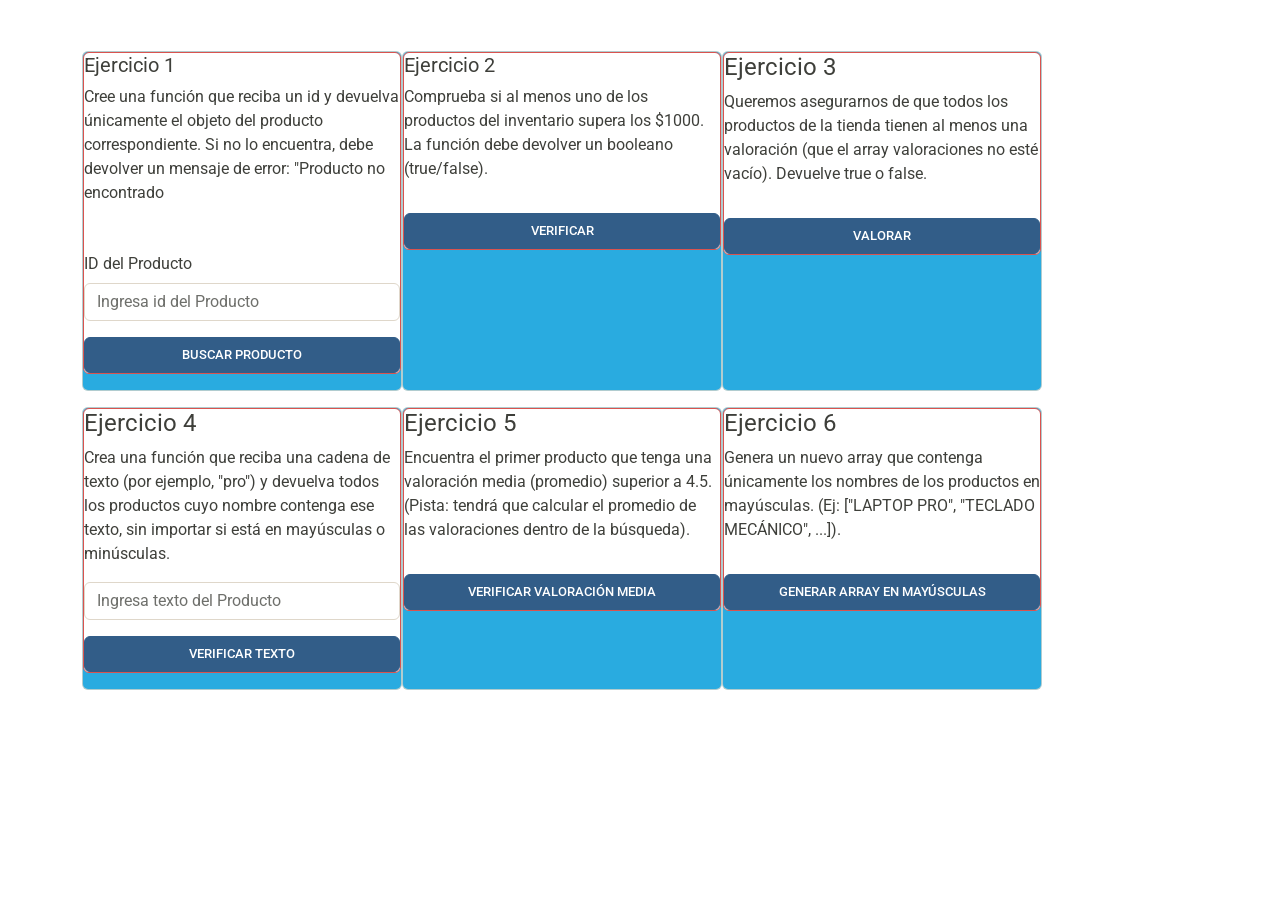
<file: TallerObjetos2/index.html>
<!doctype html>
<html lang="en">
	<head>
		<meta charset="UTF-8" />
		<meta name="viewport" content="width=device-width, initial-scale=1.0" />
		<title>Document</title>
		<link rel="stylesheet" href="bootstrap.min.css" />
	</head>
	<body class="container d-flex flex-wrap">
		<!-- " -->
		<div class="card text-white bg-info mb-3" style="max-width: 20rem">
			<div class="card border-danger mb-3" style="max-width: 20rem">
				<h5>Ejercicio 1</h5>
				<p>
					Cree una función que reciba un id y devuelva únicamente el objeto del
					producto correspondiente. Si no lo encuentra, debe devolver un mensaje
					de error: "Producto no encontrado
				</p>
				<label class="col-form-label mt-4" for="inputDefault"
					>ID del Producto</label
				>
				<input
					type="text"
					class="form-control"
					placeholder="Ingresa id del Producto"
					id="buscarProducto" />
				<button
					type="submit"
					class="btn btn-primary mt-3"
					onclick="encontrarProducto()">
					Buscar producto
				</button>
			</div>
		</div>

		<div class="card text-white bg-info mb-3" style="max-width: 20rem">
			<div class="card border-danger mb-3" style="max-width: 20rem">
				<h5>Ejercicio 2</h5>
				<p>
					Comprueba si al menos uno de los productos del inventario supera los
					$1000. La función debe devolver un booleano (true/false).
				</p>

				<button
					type="submit"
					class="btn btn-primary mt-3"
					onclick="verificarProducto()">
					Verificar
				</button>
			</div>
		</div>

		<div class="card text-white bg-info mb-3" style="max-width: 20rem">
			<div class="card border-danger mb-3" style="max-width: 20rem">
				<h4>Ejercicio 3</h4>
				<p>
					Queremos asegurarnos de que todos los productos de la tienda tienen al
					menos una valoración (que el array valoraciones no esté vacío).
					Devuelve true o false.
				</p>
				<button
					type="submit"
					class="btn btn-primary mt-3"
					onclick="verificarValoracion()">
					Valorar
				</button>
			</div>
		</div>
		<div class="card text-white bg-info mb-3" style="max-width: 20rem">
			<div class="card border-danger mb-3" style="max-width: 20rem">
				<h4>Ejercicio 4</h4>
				<p>
					Crea una función que reciba una cadena de texto (por ejemplo, "pro") y
					devuelva todos los productos cuyo nombre contenga ese texto, sin
					importar si está en mayúsculas o minúsculas.
				</p>
				<input
					type="text"
					class="form-control"
					placeholder="Ingresa texto del Producto"
					id="buscarTexto" />
				<button
					type="submit"
					class="btn btn-primary mt-3"
					onclick="verificarTexto()">
					verificar texto
				</button>
			</div>
		</div>
		<div class="card text-white bg-info mb-3" style="max-width: 20rem">
			<div class="card border-danger mb-3" style="max-width: 20rem">
				<h4>Ejercicio 5</h4>
				<p>
					Encuentra el primer producto que tenga una valoración media (promedio)
					superior a 4.5. (Pista: tendrá que calcular el promedio de las
					valoraciones dentro de la búsqueda).
				</p>
				<button
					type="submit"
					class="btn btn-primary mt-3"
					onclick="verificarValoracionMedia()">
					verificar valoración media
				</button>
			</div>
		</div>
		<div class="card text-white bg-info mb-3" style="max-width: 20rem">
			<div class="card border-danger mb-3" style="max-width: 20rem">
				<h4>Ejercicio 6</h4>
				<p>
					Genera un nuevo array que contenga únicamente los nombres de los
					productos en mayúsculas. (Ej: ["LAPTOP PRO", "TECLADO MECÁNICO",
					...]).
				</p>
				<button
					type="submit"
					class="btn btn-primary mt-3"
					onclick="GenerarArrayMayusculas()">
					generar array en mayúsculas
				</button>
			</div>
		</div>

		<script src="app.js"></script>
	</body>
</html>
</file>
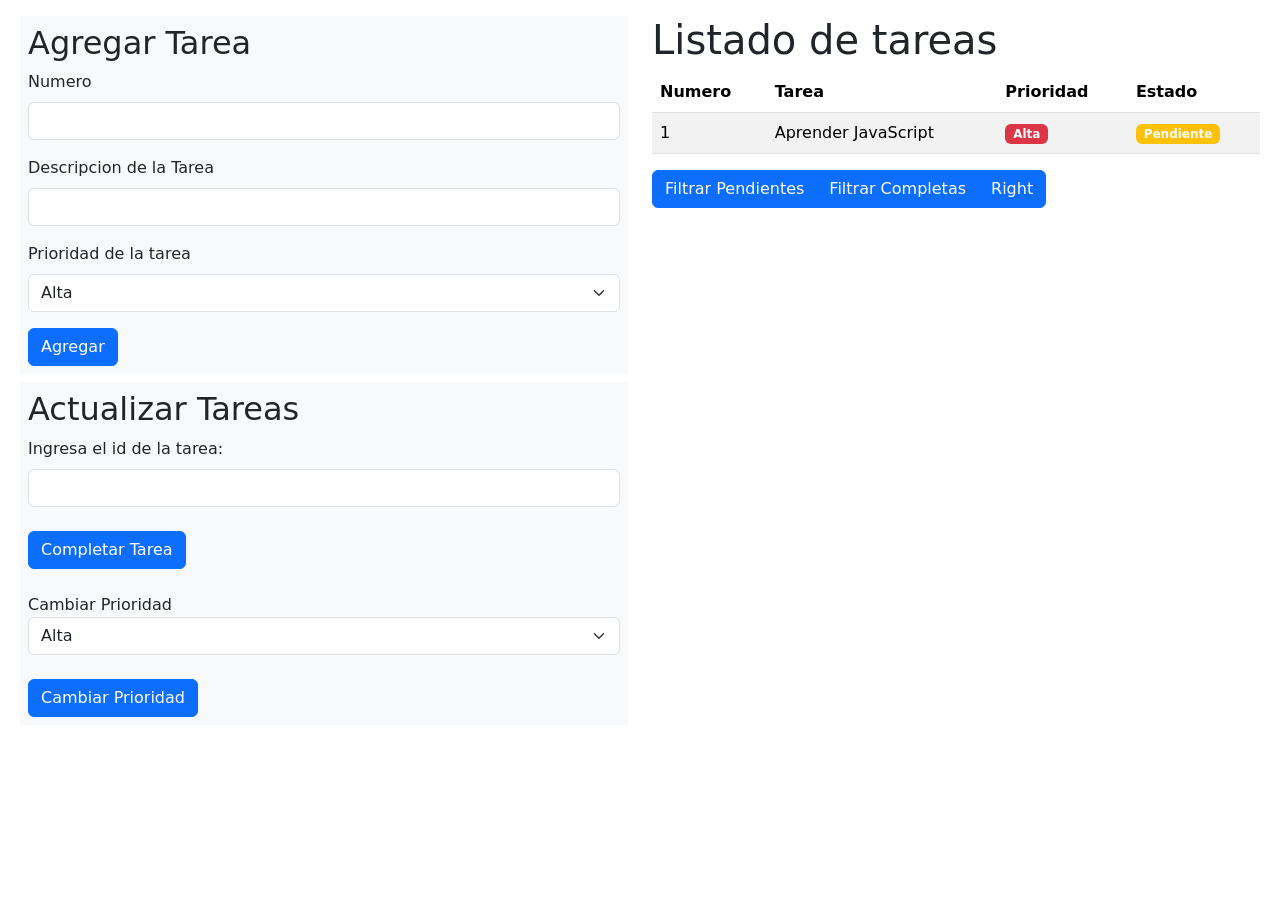
<file: TODO LIST/index.html>
<!doctype html>
<html lang="en">
	<head>
		<meta charset="utf-8" />
		<meta name="viewport" content="width=device-width, initial-scale=1" />
		<title>Lista de Tareas</title>
		<link
			href="https://cdn.jsdelivr.net/npm/bootstrap@5.3.8/dist/css/bootstrap.min.css"
			rel="stylesheet"
			integrity="sha384-sRIl4kxILFvY47J16cr9ZwB07vP4J8+LH7qKQnuqkuIAvNWLzeN8tE5YBujZqJLB"
			crossorigin="anonymous" />
	</head>
	<body>
		<div class="container-fluid">
			<div class="row mt-2 p-2">
				<div class="col">
					<div class="container mb-2 bg bg-light p-2">
						<h2>Agregar Tarea</h2>
						<div class="mb-3">
							<label for="numero_tarea" class="form-label">Numero</label>
							<input type="number" class="form-control" id="numero_tarea" />
						</div>
						<div class="mb-3">
							<label for="titulo_tarea" class="form-label"
								>Descripcion de la Tarea</label
							>
							<input type="text" class="form-control" id="titulo_tarea" />
						</div>
						<div class="mb-3">
							<label for="prioridad_tarea" class="form-label"
								>Prioridad de la tarea</label
							>
							<select class="form-select" id="prioridad_tarea">
								<option selected value="Alta">Alta</option>
								<option value="Media">Media</option>
								<option value="Baja">Baja</option>
							</select>
						</div>
						<button
							type="submit"
							class="btn btn-primary"
							onclick="agregarTarea()">
							Agregar
						</button>
					</div>
					<div class="container mb-2 bg bg-light p-2">
						<h2>Actualizar Tareas</h2>
						<label for="codigo_tarea" class="form-label"
							>Ingresa el id de la tarea:</label
						>

						<input type="number" class="form-control" id="codigo_tarea" /><br />
						<button class="btn btn-primary" onclick="completarTarea()">
							Completar Tarea
						</button>
						<br />
						<br />
						Cambiar Prioridad
						<select class="form-select" id="nueva_prioridad">
							<option value="Alta">Alta</option>
							<option value="Media">Media</option>
							<option value="Baja">Baja</option>
						</select>
						<br />
						<button class="btn btn-primary" onclick="cambiarPrioridad()">
							Cambiar Prioridad
						</button>
					</div>
				</div>
				<div class="col">
					<h1>Listado de tareas</h1>
					<table class="table table-striped">
						<thead>
							<tr>
								<th scope="col">Numero</th>
								<th scope="col">Tarea</th>
								<th scope="col">Prioridad</th>
								<th scope="col">Estado</th>
							</tr>
						</thead>
						<tbody id="tabla_tareas"></tbody>
					</table>
					<div class="btn-group" role="group" aria-label="Basic example">
						<button
							type="button"
							class="btn btn-primary"
							onclick="filtrarPendientes()">
							Filtrar Pendientes
						</button>
						<button
							type="button"
							class="btn btn-primary"
							onclick="filtrarCompletas()">
							Filtrar Completas
						</button>
						<button type="button" class="btn btn-primary">Right</button>
					</div>
				</div>
			</div>
		</div>
		<script
			src="https://cdn.jsdelivr.net/npm/bootstrap@5.3.8/dist/js/bootstrap.bundle.min.js"
			integrity="sha384-FKyoEForCGlyvwx9Hj09JcYn3nv7wiPVlz7YYwJrWVcXK/BmnVDxM+D2scQbITxI"
			crossorigin="anonymous"></script>
		<script src="assets/script.js"></script>
	</body>
</html>
</file>
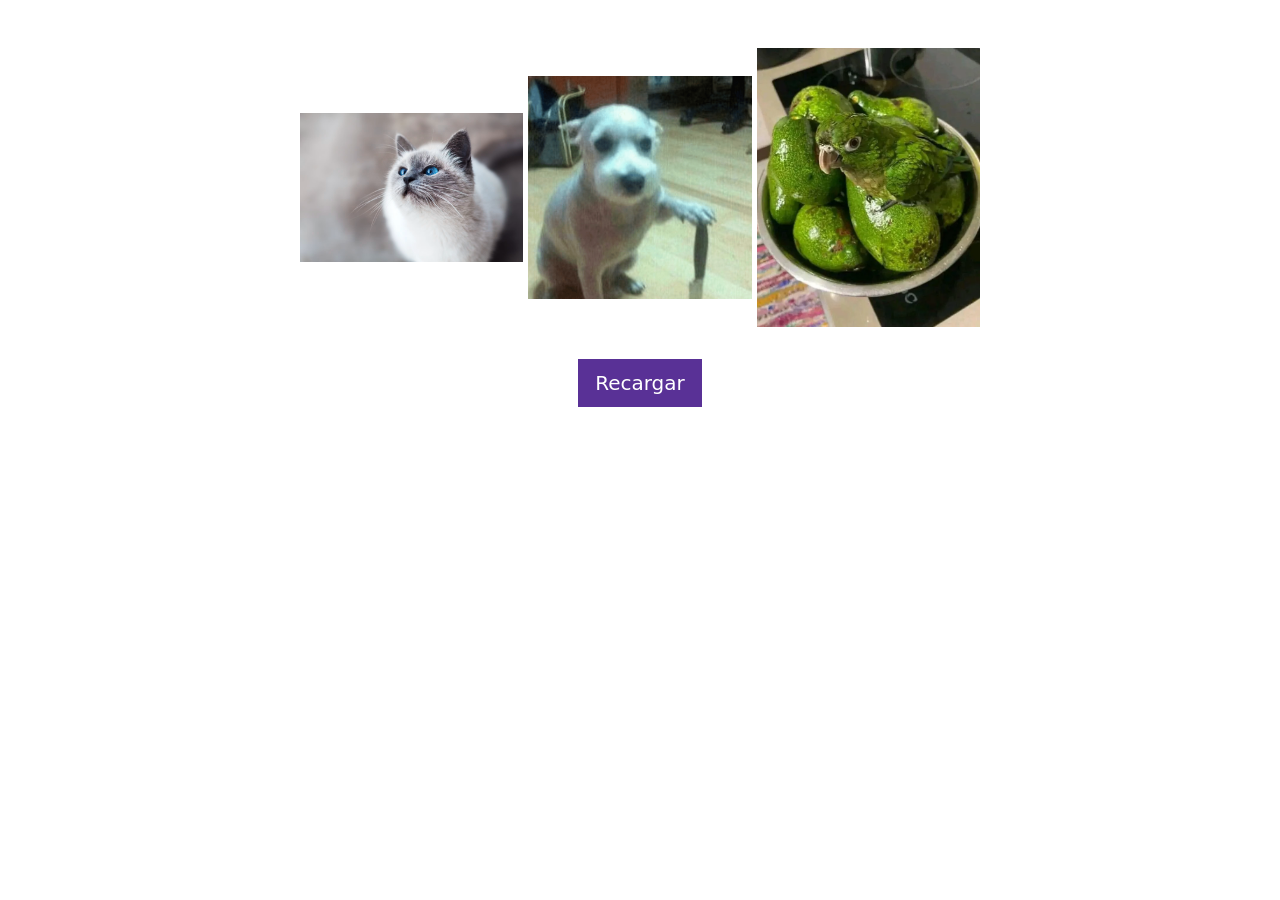
<file: domLaboratorio/Parte-1/index.html>
<!doctype html>
<html lang="en">
	<head>
		<meta charset="UTF-8" />
		<meta name="viewport" content="width=device-width, initial-scale=1.0" />
		<title>PracticaDoom</title>
		<link href="bootstrap.min.css" rel="stylesheet" />
	</head>
	<body class="container mt-5">
		<div class="row justify-content-center align-items-center">
			<div class="col-auto text-center">
				<img
					src="./img/gato.png"
					alt="Gato"
					class="img-fluid"
					width="20%"
					id="gato" />
				<img
					src="./img/perro.png"
					alt="Perro"
					class="img-fluid"
					width="20%"
					id="perro" />
				<img
					src="./img/loro.png"
					alt="Loro"
					class="img-fluid"
					width="20%"
					id="loro" />
			</div>
			<div class="  mt-3 text-center">
				<button type="button" class="btn btn-lg btn-primary mt-3 "  id="recargarButton">Recargar</button>
			</div>
		</div>
		<script src="./app.js"></script>
	</body>
</html>
</file>
